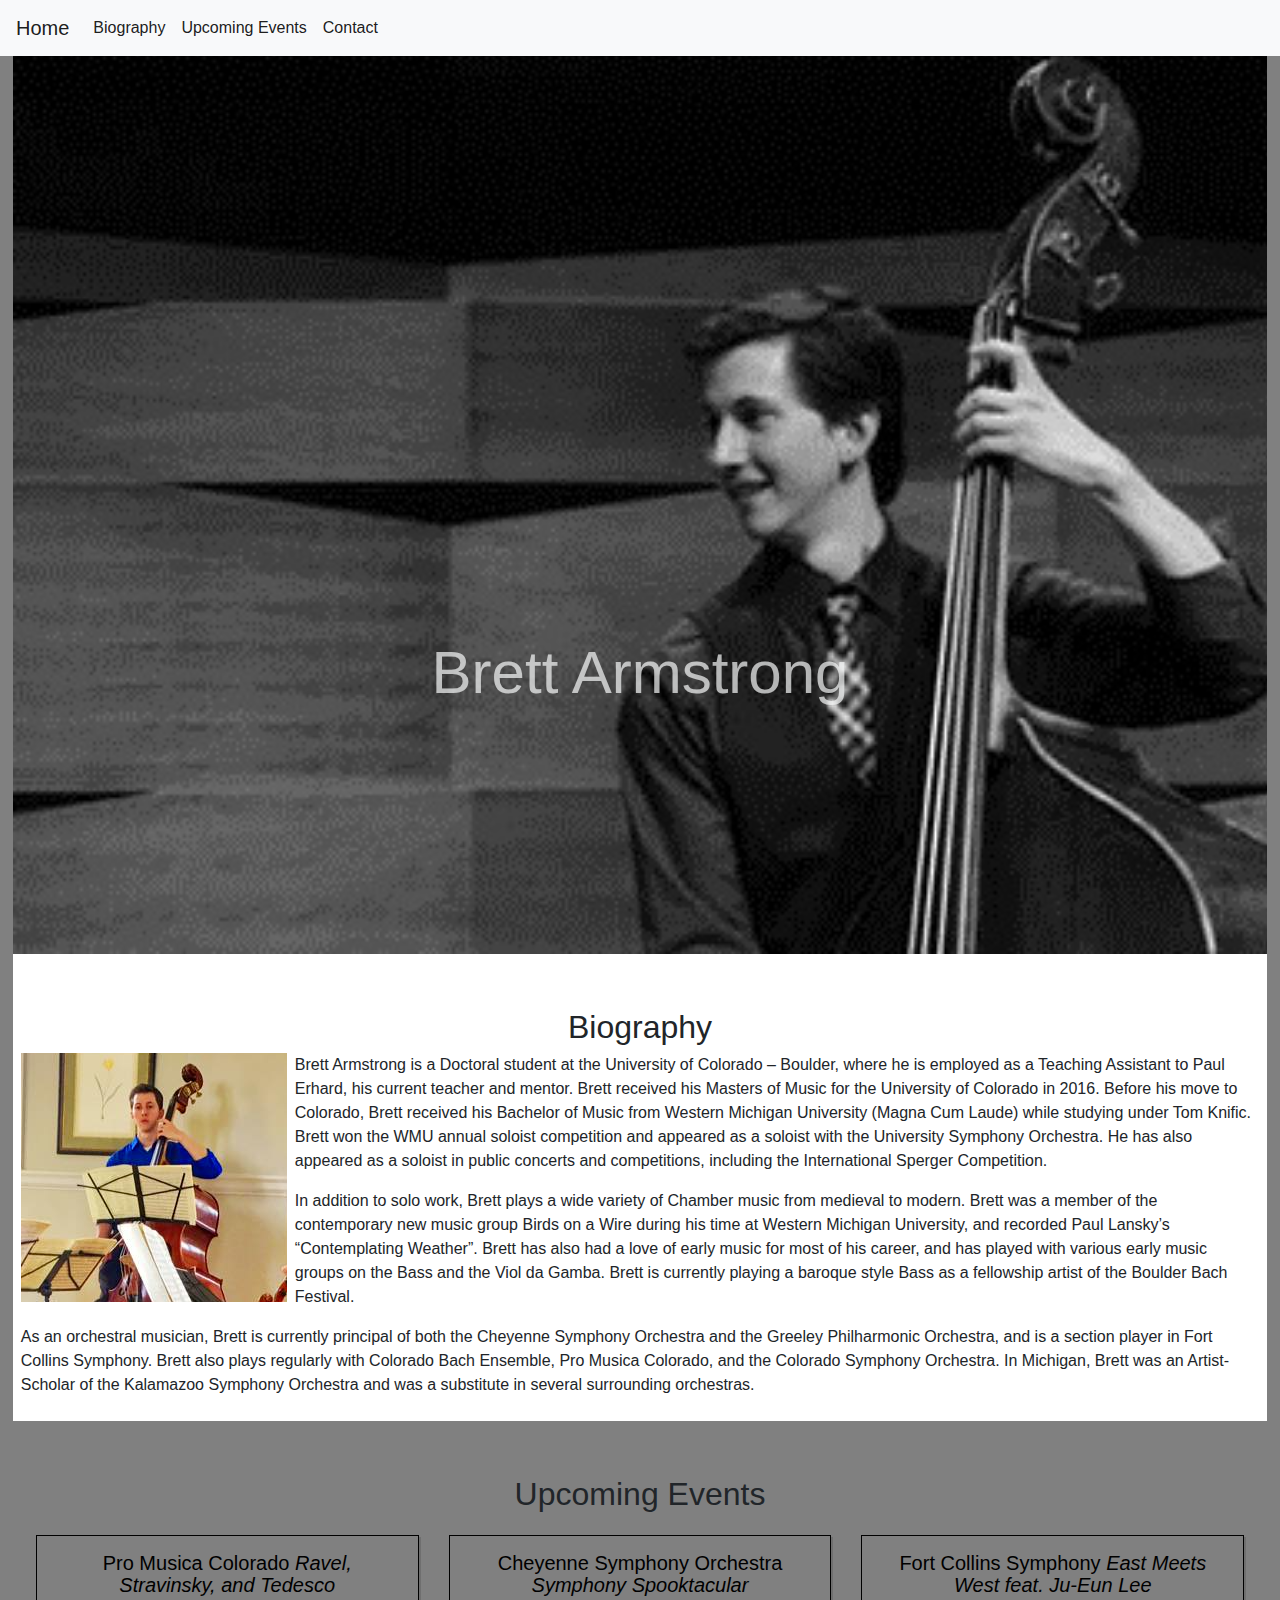
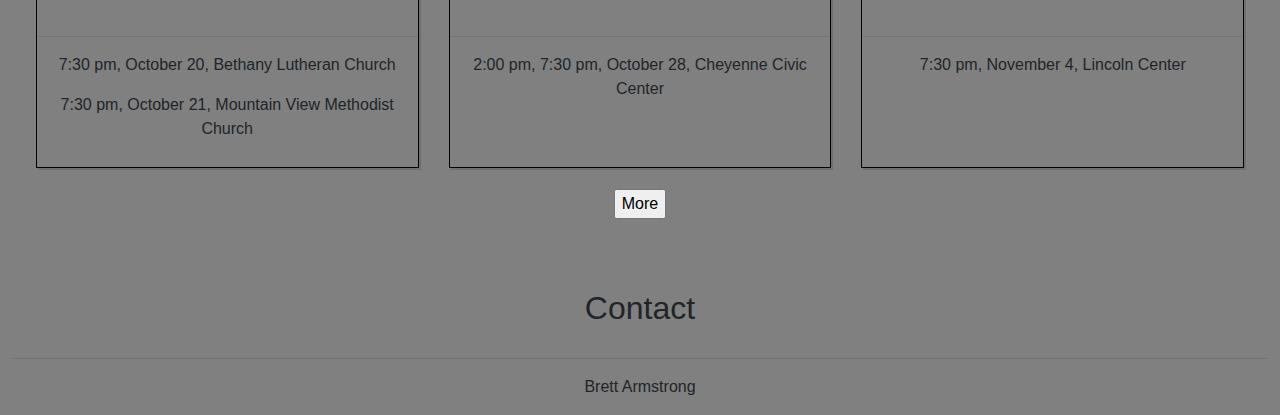
<file: index.html>
<!DOCTYPE html>
<html lang="en">
  <head>
    <meta charset="utf-8">
    <meta http-equiv="X-UA-Compatible" content="IE=edge">
    <meta name="viewport" content="width=device-width, initial-scale=1, shrink-to-fit=no">
	<link rel="icon" type="image/png" href="bassclef.jpg">
	<link href="bootstrap.min.css" rel="stylesheet">
	<link rel="stylesheet" href="style.css">
    <title>Brett Armstrong</title>
  </head>
  <body data-spy="scroll" data-target="#navbar-example">
    <!--Vanilla Bootstrap Nav Bar for Now-->
  <nav class="navbar fixed-top navbar-expand-lg navbar-light bg-light">
  <a class="navbar-brand" href="index.html">Home</a>
  <button class="navbar-toggler" type="button" data-toggle="collapse" data-target="#navbarNav" aria-controls="navbarNav" aria-expanded="false" aria-label="Toggle navigation">
    <span class="navbar-toggler-icon"></span>
  </button>
  <div class="collapse navbar-collapse" id="navbarNav">
    <ul class="navbar-nav">
      <li class="nav-item active">
        <a class="nav-link" href="#bio">Biography<span class="sr-only"></span></a>
      </li>
      <li class="nav-item active">
        <a class="nav-link" href="#upcoming">Upcoming Events</a>
      </li>
      <li class="nav-item active">
        <a class="nav-link" href="#contact">Contact</a>
      </li>
    </ul>
  </div>
</nav>
	<header class="full-screen title-page">
		  <h1 id="title">Brett Armstrong</h1>
	</header>
  <section class="full-screen biography" id="bio">
    <h2 class="center-title">Biography</h2>
  	<img class="headshot" src="BrettHeadshot.png">
    <p>Brett Armstrong is a Doctoral student at the University of Colorado – Boulder, where he is employed as a Teaching Assistant to Paul Erhard, his current teacher and mentor. Brett received his Masters of Music for the University of Colorado in 2016. Before his move to Colorado, Brett received his Bachelor of Music from Western Michigan University (Magna Cum Laude) while studying under Tom Knific. Brett won the WMU annual soloist competition and appeared as a soloist with the University Symphony Orchestra. He has also appeared as a soloist in public concerts and competitions, including the International Sperger Competition.</p>
    <p>In addition to solo work, Brett plays a wide variety of Chamber music from medieval to modern. Brett was a member of the contemporary new music group Birds on a Wire during his time at Western Michigan University, and recorded Paul Lansky’s “Contemplating Weather”. Brett has also had a love of early music for most of his career, and has played with various early music groups on the Bass and the Viol da Gamba. Brett is currently playing a baroque style Bass as a fellowship artist of the Boulder Bach Festival.</p>
    <p>As an orchestral musician, Brett is currently principal of both the Cheyenne Symphony Orchestra and the Greeley Philharmonic Orchestra, and is a section player in Fort Collins Symphony. Brett also plays regularly with Colorado Bach Ensemble, Pro Musica Colorado, and the Colorado Symphony Orchestra. In Michigan, Brett was an Artist-Scholar of the Kalamazoo Symphony Orchestra and was a substitute in several surrounding orchestras.</p>
</section>
<section class="full-screen" id="upcoming">
  <h2 class="center-title">Upcoming Events</h2>
  <div class="container-fluid">
    <div class="row">
      <article class="col-sm-4 event">
        <article class="single-event">
          <header class="event-link" id="content">
            <a href="https://www.promusicacolorado.org/"><h5>Pro Musica Colorado <em>Ravel, Stravinsky, and Tedesco</em></h5></a>
          </header>
          <hr>
          <div class="description">
            <p>7:30 pm, October 20, Bethany Lutheran Church</p>
            <p>7:30 pm, October 21, Mountain View Methodist Church</p>
          </div> 
        </article>
      </article>
      <div class="col-sm-4 event">
        <article class="single-event">
          <header class="event-link">
            <a href="http://cheyennesymphony.org"><h5>Cheyenne Symphony Orchestra <em>Symphony Spooktacular</em></h5></a>
          </header>
          <hr>
          <div class="description">
            <p>2:00 pm, 7:30 pm, October 28, Cheyenne Civic Center</p>
          </div> 
        </article>
      </div>
      <div class="col-sm-4 event">
        <article class="single-event">
          <header class="event-link">
            <a href="http://www.fcsymphony.org/project-view/masterwork-2/"><h5>Fort Collins Symphony <em>East Meets West feat. Ju-Eun Lee</em></h5></a>
          </header>
          <hr>
          <div class="description">
            <p>7:30 pm, November 4, Lincoln Center</p>
          </div> 
        </article>
      </div>
    </div>
  </div>
  <button class="button" id="btn">More</button>
  <iframe class="hidden" id="calendar" src="https://calendar.google.com/calendar/embed?src=brettarmstrongdoublebass%40gmail.com&ctz=America/Denver" style="border: 0" width="100%" height="600px" frameborder="0" scrolling="no"></iframe>
</section>
<section class="full-screen" id="contact">
  <h2 class="center-title">Contact</h2>
</section>
<footer>
  <hr>
  <p class="center-title">Brett Armstrong</p>
</footer>
    <script src="jquery-3.2.1.min.js"></script>
    <script src="bootstrap.min.js"></script>
    <script type="text/javascript" src="script.js"></script>
  </body>
</html>
</file>
<file: style.css>
body {
  position: relative;
  background-color: grey;
  margin: 1%;
}
.full-screen {
	max-height: 100vh;
	overflow: overlay;
	padding: .5rem;
	padding-top: 3.5rem;

}
.title-page{
	padding-top: 50%;
	padding-bottom: 25%;
	text-align: center;
	background-image: url(basscover1.jpg);
	background-size: cover;
}
#title {
	color: rgba(248, 249, 250, .7);
	font-size: 45pt;
}
.center-title {
	text-align: center;
}
.biography {
	background-color: white;
	overflow: overlay;
}
.upcoming {
	
}
.headshot{
	float: left;
	margin-right: .5rem;
}
.event {
	padding: 10px;
	box-sizing: border-box;
	text-align: center;
}
.single-event {
	margin: 5px;
	border: 1px solid black;
	height: 100%;
	box-shadow: 2px 2px #6f6f6f;

}
.single-event a {
	color: black;
}
.event-link {
	width: 100%;
	margin: auto;
	text-align: center;
	padding: 1rem;
}
.hidden {
	display: none;
}
.button {
	margin: 1rem auto;
	display: block;
	margin-bottom: .5rem;
}
</file>
